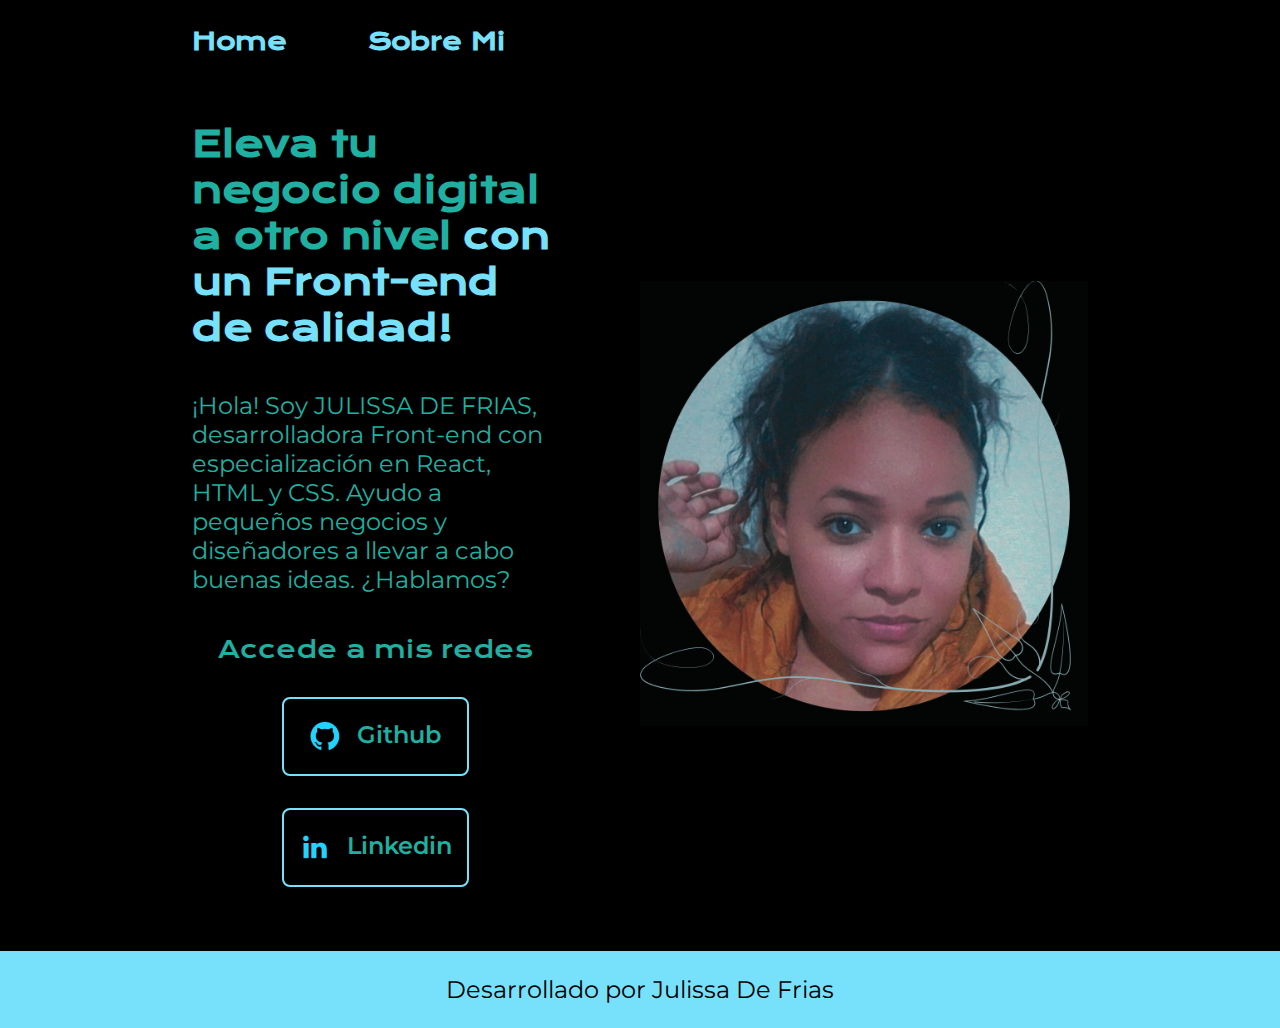
<file: index.html>
<!DOCTYPE html>
<html lang="es-mx">
<head>
    <meta charset="UTF-8"> 
    <meta http-equiv="X-UA-Compatible" content="IE=edge">
    <meta name="viewport" content="width=device-width, initial-scale=1.0">
    <title>Portafolio</title>
    <link rel="stylesheet" href="style.css">

</head>
<body>
    <header class="header">
        <nav class="header__menu">
            <a class="header__menu__link"href="index.html">Home</a>
            <a class="header__menu__link"href="about.html">Sobre Mi</a>
        </nav>
    </header>
    <main class="presentacion">
        <section class="presentacion__contenido">
            <h1 class="presentacion__contenido__titulo">
                Eleva tu negocio digital a otro nivel 
                <strong class="titulo-destaque">con un Front-end de calidad!
                </strong></h1>
                <p class="presentacion__contenido__texto">¡Hola! Soy JULISSA DE FRIAS, desarrolladora Front-end con
                    especialización en React, HTML y CSS. Ayudo a pequeños
                    negocios y diseñadores a llevar a cabo buenas ideas.
                    ¿Hablamos?

                </p>
                <div class="presentacion__enlaces">
                    <h2 class="presentacion__enlaces__subtitulo">Accede a mis redes</h2>
                    <a class="presentacion__enlaces__link" href="https://github.com/">
                        <img src="github.png">
                        Github
                    </a>
                    <a class="presentacion__enlaces__link" href="https://linkedin.com/in/">
                        <img src="linkedin.png">
                        Linkedin
                    </a>
                
                </div>
               
        </section>
            <img class="imagen" src="1754700723422.png" alt="Foto de julissa">
    </main>
    <footer class="footer">
        <p>Desarrollado por Julissa De Frias</p>
    </footer>
</body>
</html>
</file>
<file: style.css>
@import url('https://fonts.googleapis.com/css2?family=Krona+One&family=Montserrat:wght@400;600&display=swap');

:root{
    ---color-primario: #000000;
    ---color-secundario:#1fb0a1;
    ---color-terciario:  #77e1fc;
    ---color-gris:#272727;

    --fuente-monserrat:'Montserrat', sans-serif;
    --fuente-kora:'Krona One', sans-serif;
}




* {
    padding: 0;
    margin:0;
}

body{
    height: 100vh;
    box-sizing: border-box;
    background-color: var(---color-primario);
    color: var(---color-secundario);
}
 .header{
padding: 2% 0% 0% 15% ;
 }
 .header__menu{
display: flex;
gap: 80px;
 }
 .header__menu__link{
    font-family: var(--fuente-kora);
    font-weight: 600;
    font-size: 1.5rem;
    color: var(---color-terciario);
    text-decoration: none;
 }

.titulo-destaque {
    color:var(---color-terciario); 
}

.presentacion {
    padding: 5% 15%;
    display: flex;
    align-items: center;
    justify-content: space-between;
    gap: 82px;
}

.presentacion__contenido{
    width: 50%;
    display: flex;
    flex-direction: column;
    gap: 40px;
}

.presentacion__contenido__titulo{
    font-size: 2.25rem;
    font-family: var(--fuente-kora);
}

.presentacion__contenido__texto{
    font-size: 1.5rem;
    font-family: var(--fuente-monserrat);
}

.presentacion__enlaces{
    display: flex;
    flex-direction: column;
    justify-content: space-between;
    align-items: center;
    gap: 32px;
}

.presentacion__enlaces__subtitulo{
    font-family: var(--fuente-kora);
    font-weight: 400;
    font-size: 1.5rem;
}

.presentacion__enlaces__link{
      /* background-color: #22D4FD; */
      display: flex;
      justify-content: center;
      gap: 16px;
      border: 2px solid var(---color-terciario);
      width: 50%;
      text-align: center;
      border-radius: 8px;
      font-size: 1.5rem;
      font-weight: 600;
      padding: 21.5px 0;
      text-decoration: none;
      color: var(---color-secundario);
      font-family: var(--fuente-monserrat);
}

.presentacion__enlaces__link:hover{
    background-color: var(---color-gris);
}
.imagen{
    
    width: 50%;      /* Tamaño de la imagen */
    height: 30;      /* Mantiene proporción */
    border-radius: auto; /* Bordes redondeados opcional */


}
.footer{
    background-color: var(---color-terciario);
    padding: 24px;
    color: var(---color-primario);
    text-align: center;
    font-family: var(--fuente-monserrat);
    font-size: 1.5rem;
    font-weight: 400;
}

@media (max-width: 1200px) {
    
    .header{
         padding: 10%;  
    }
    .header__menu{
        justify-content: center;
    }
    .presentacion{
        flex-direction: column-reverse;
        padding: 5%;
    }
    .presentacion__contenido{
        width: auto;
    }
    
}
</file>
